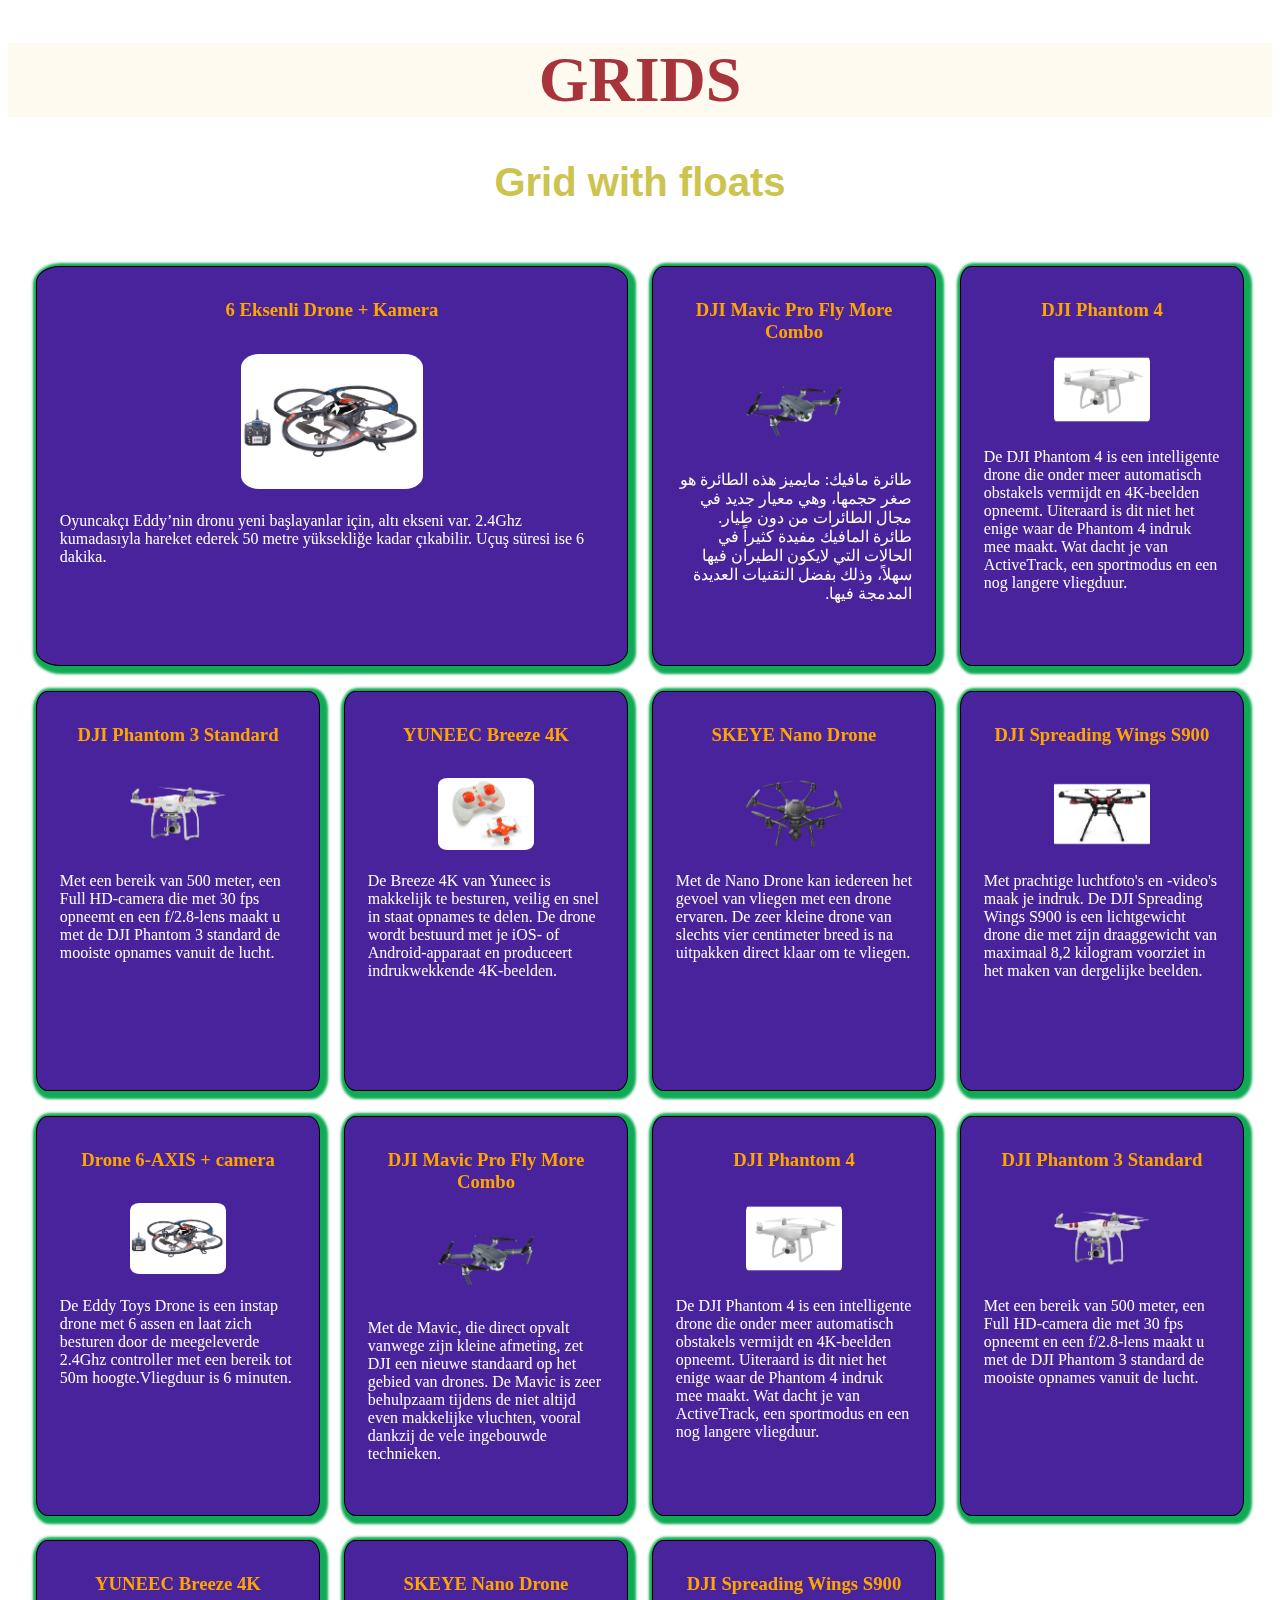
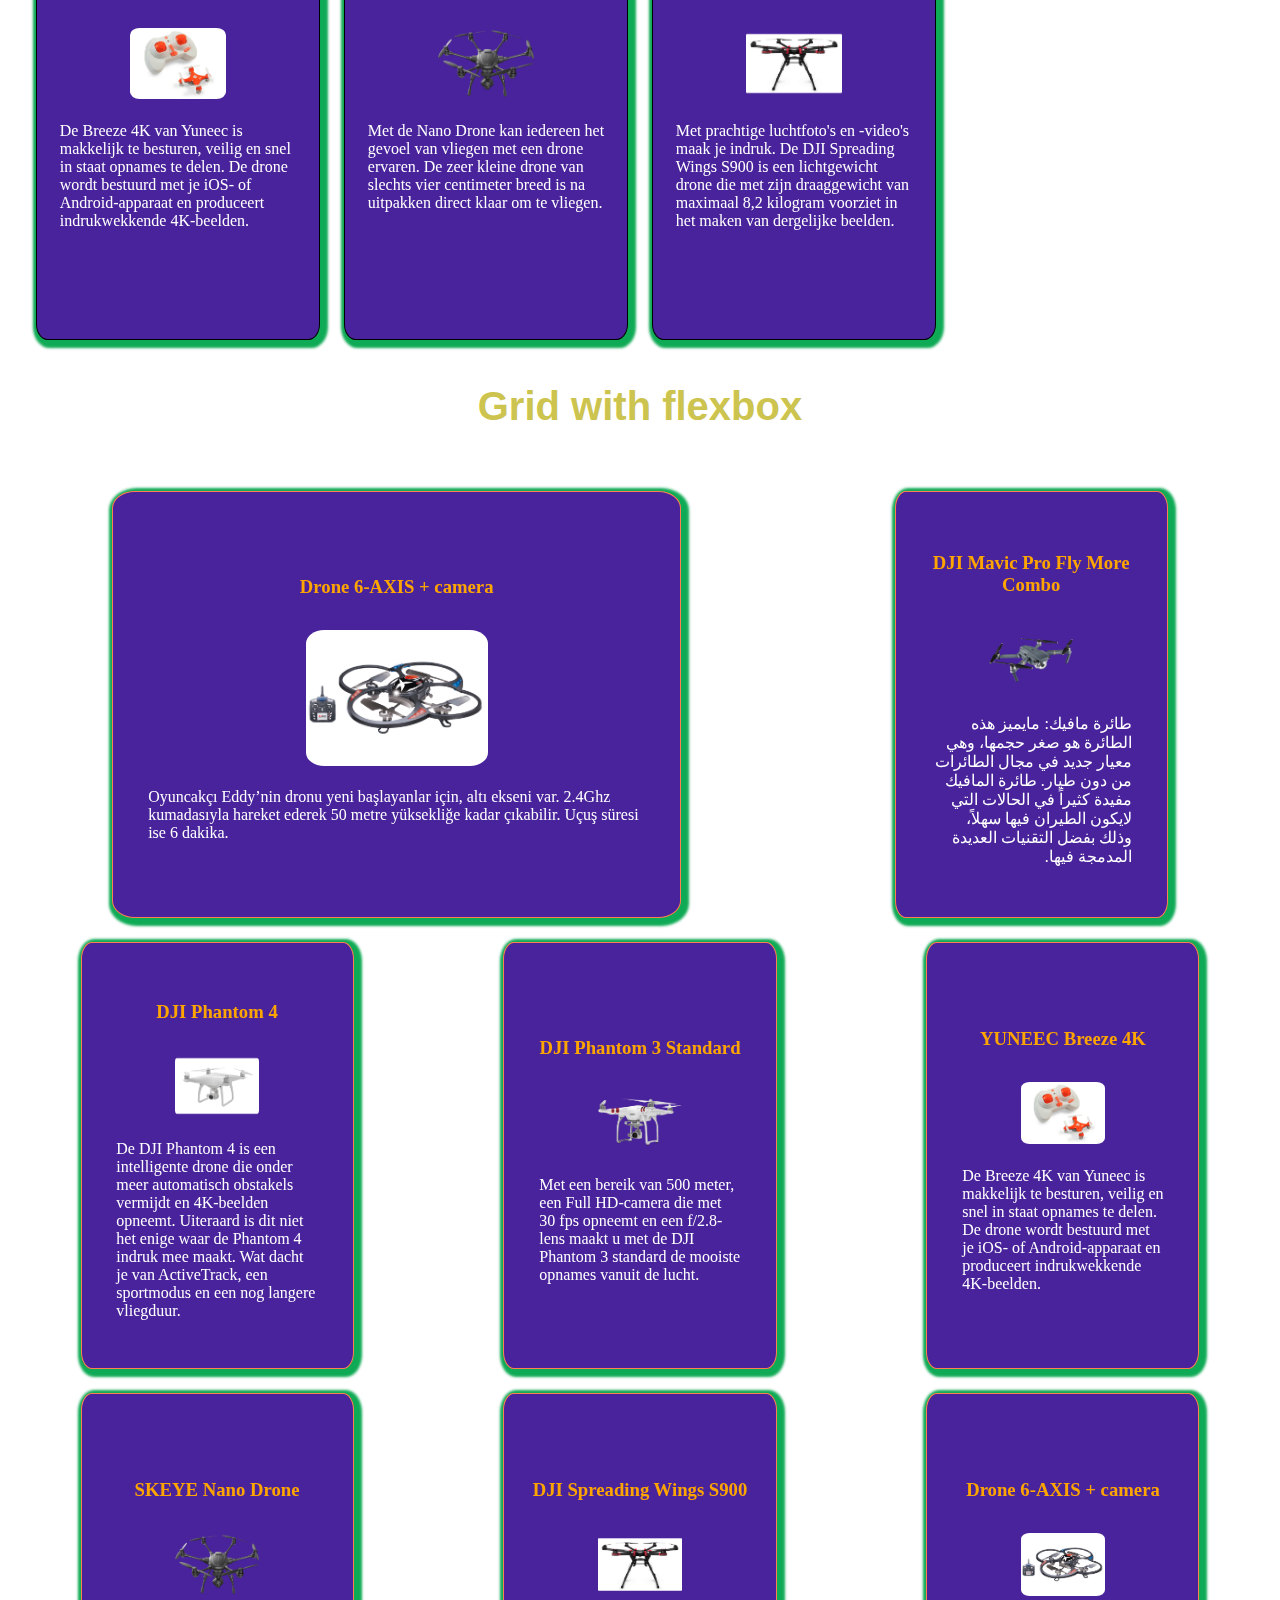
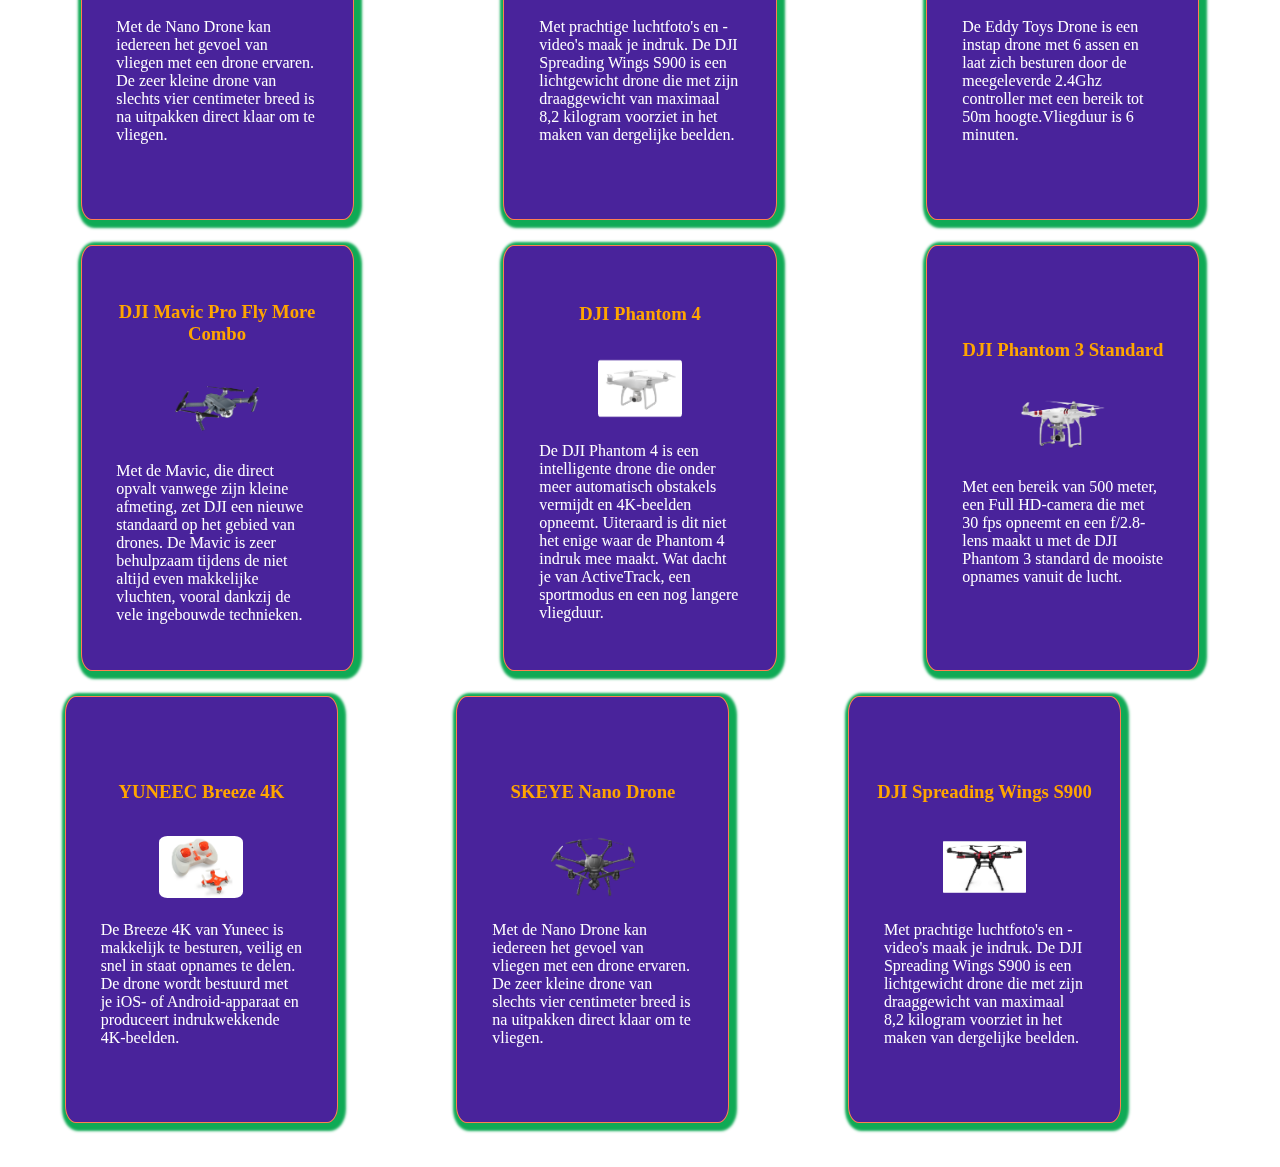
<file: week2/index.html>
<!doctype html>
<html>
    <head>
        <meta charset="utf-8">
        <meta name="viewport" content="width=device-width, initial-scale=1.0">
        <title>Grids</title>
        <link rel="stylesheet" href="style.css">
    </head>
    <body>
        <header>
            <h1>Grids</h1>
        </header>
        <main>
            <section>
                <h2>Grid with floats</h2>
                <ul id="grid-floats">
                    <li class="grid-item">
                        <h3>6 Eksenli Drone + Kamera</h3>
                        <img src="images/drone1.png">
                        <p>Oyuncakçı Eddy’nin dronu yeni başlayanlar için, altı ekseni var. 2.4Ghz kumadasıyla hareket ederek 50 metre yüksekliğe kadar çıkabilir. Uçuş süresi ise 6 dakika.</p>
                    </li>
                    <li class="grid-item">
                        <h3>DJI Mavic Pro Fly More Combo</h3>
                        <img src="images/drone2.png">
                         <p dir="rtl">طائرة مافيك: مايميز هذه الطائرة هو صغر حجمها، وهي معيار جديد في مجال الطائرات من دون طيار. طائرة المافيك مفيدة كثيراً في الحالات التي لايكون الطيران فيها سهلاً، وذلك بفضل التقنيات العديدة المدمجة فيها.</p>
                    </li>
                    <li class="grid-item">
                        <h3>DJI Phantom 4</h3>
                        <img src="images/drone3.png">
                        <p>De DJI Phantom 4 is een intelligente drone die onder meer automatisch obstakels vermijdt en 4K-beelden opneemt. Uiteraard is dit niet het enige waar de Phantom 4 indruk mee maakt. Wat dacht je van ActiveTrack, een sportmodus en een nog langere vliegduur.</p>
                    </li>
                    <li class="grid-item">
                        <h3>DJI Phantom 3 Standard</h3>
                        <img src="images/drone4.png">
                        <p>Met een bereik van 500 meter, een Full HD-camera die met 30 fps opneemt en een f/2.8-lens maakt u met de DJI Phantom 3 standard de mooiste opnames vanuit de lucht.</p>
                    </li>
                    <li class="grid-item">
                        <h3>YUNEEC Breeze 4K</h3>
                        <img src="images/drone5.png">
                        <p>De Breeze 4K van Yuneec is makkelijk te besturen, veilig en snel in staat opnames te delen. De drone wordt bestuurd met je iOS- of Android-apparaat en produceert indrukwekkende 4K-beelden.</p>
                    </li>
                    <li class="grid-item">
                        <h3>SKEYE Nano Drone</h3>
                        <img src="images/drone6.png">
                        <p>Met de Nano Drone kan iedereen het gevoel van vliegen met een drone ervaren. De zeer kleine drone van slechts vier centimeter breed is na uitpakken direct klaar om te vliegen.</p>
                    </li>
                    <li class="grid-item">
                        <h3>DJI Spreading Wings S900</h3>
                        <img src="images/drone7.png">
                        <p>Met prachtige luchtfoto's en -video's maak je indruk. De DJI Spreading Wings S900 is een lichtgewicht drone die met zijn draaggewicht van maximaal 8,2 kilogram voorziet in het maken van dergelijke beelden.</p>
                    </li>
                    <li class="grid-item">
                        <h3>Drone 6-AXIS + camera</h3>
                        <img src="images/drone1.png">
                        <p>De Eddy Toys Drone is een instap drone met 6 assen en laat zich besturen door de meegeleverde 2.4Ghz controller met een bereik tot 50m hoogte.Vliegduur is 6 minuten.</p>
                    </li>
                    <li class="grid-item">
                        <h3>DJI Mavic Pro Fly More Combo</h3>
                        <img src="images/drone2.png">
                        <p>Met de Mavic, die direct opvalt vanwege zijn kleine afmeting, zet DJI een nieuwe standaard op het gebied van drones. De Mavic is zeer behulpzaam tijdens de niet altijd even makkelijke vluchten, vooral dankzij de vele ingebouwde technieken.</p>
                    </li>
                    <li class="grid-item">
                        <h3>DJI Phantom 4</h3>
                        <img src="images/drone3.png">
                        <p>De DJI Phantom 4 is een intelligente drone die onder meer automatisch obstakels vermijdt en 4K-beelden opneemt. Uiteraard is dit niet het enige waar de Phantom 4 indruk mee maakt. Wat dacht je van ActiveTrack, een sportmodus en een nog langere vliegduur.</p>
                    </li>
                    <li class="grid-item">
                        <h3>DJI Phantom 3 Standard</h3>
                        <img src="images/drone4.png">
                        <p>Met een bereik van 500 meter, een Full HD-camera die met 30 fps opneemt en een f/2.8-lens maakt u met de DJI Phantom 3 standard de mooiste opnames vanuit de lucht.</p>
                    </li>
                    <li class="grid-item">
                        <h3>YUNEEC Breeze 4K</h3>
                        <img src="images/drone5.png">
                        <p>De Breeze 4K van Yuneec is makkelijk te besturen, veilig en snel in staat opnames te delen. De drone wordt bestuurd met je iOS- of Android-apparaat en produceert indrukwekkende 4K-beelden.</p>
                    </li>
                    <li class="grid-item">
                        <h3>SKEYE Nano Drone</h3>
                        <img src="images/drone6.png">
                        <p>Met de Nano Drone kan iedereen het gevoel van vliegen met een drone ervaren. De zeer kleine drone van slechts vier centimeter breed is na uitpakken direct klaar om te vliegen.</p>
                    </li>
                    <li class="grid-item">
                        <h3>DJI Spreading Wings S900</h3>
                        <img src="images/drone7.png">
                        <p>Met prachtige luchtfoto's en -video's maak je indruk. De DJI Spreading Wings S900 is een lichtgewicht drone die met zijn draaggewicht van maximaal 8,2 kilogram voorziet in het maken van dergelijke beelden.</p>
                    </li>
                </ul>
                
            </section>
            <section>
                <h2>Grid with flexbox</h2>
                <ul id="grid-flex">
                    <li class="grid-item">
                        <h3>Drone 6-AXIS + camera</h3>
                        <img src="images/drone1.png">
                        <p>Oyuncakçı Eddy’nin dronu yeni başlayanlar için, altı ekseni var. 2.4Ghz kumadasıyla hareket ederek 50 metre yüksekliğe kadar çıkabilir. Uçuş süresi ise 6 dakika.</p>
                    </li>
                    <li class="grid-item">
                        <h3>DJI Mavic Pro Fly More Combo</h3>
                        <img src="images/drone2.png">
                         <p dir="rtl">طائرة مافيك: مايميز هذه الطائرة هو صغر حجمها، وهي معيار جديد في مجال الطائرات من دون طيار. طائرة المافيك مفيدة كثيراً في الحالات التي لايكون الطيران فيها سهلاً، وذلك بفضل التقنيات العديدة المدمجة فيها.</p>
                    </li>
                    <li class="grid-item">
                        <h3>DJI Phantom 4</h3>
                        <img src="images/drone3.png">
                        <p>De DJI Phantom 4 is een intelligente drone die onder meer automatisch obstakels vermijdt en 4K-beelden opneemt. Uiteraard is dit niet het enige waar de Phantom 4 indruk mee maakt. Wat dacht je van ActiveTrack, een sportmodus en een nog langere vliegduur.</p>
                    </li>
                    <li class="grid-item">
                        <h3>DJI Phantom 3 Standard</h3>
                        <img src="images/drone4.png">
                        <p>Met een bereik van 500 meter, een Full HD-camera die met 30 fps opneemt en een f/2.8-lens maakt u met de DJI Phantom 3 standard de mooiste opnames vanuit de lucht.</p>
                    </li>
                    <li class="grid-item">
                        <h3>YUNEEC Breeze 4K</h3>
                        <img src="images/drone5.png">
                        <p>De Breeze 4K van Yuneec is makkelijk te besturen, veilig en snel in staat opnames te delen. De drone wordt bestuurd met je iOS- of Android-apparaat en produceert indrukwekkende 4K-beelden.</p>
                    </li>
                    <li class="grid-item">
                        <h3>SKEYE Nano Drone</h3>
                        <img src="images/drone6.png">
                        <p>Met de Nano Drone kan iedereen het gevoel van vliegen met een drone ervaren. De zeer kleine drone van slechts vier centimeter breed is na uitpakken direct klaar om te vliegen.</p>
                    </li>
                    <li class="grid-item">
                        <h3>DJI Spreading Wings S900</h3>
                        <img src="images/drone7.png">
                        <p>Met prachtige luchtfoto's en -video's maak je indruk. De DJI Spreading Wings S900 is een lichtgewicht drone die met zijn draaggewicht van maximaal 8,2 kilogram voorziet in het maken van dergelijke beelden.</p>
                    </li>
                    <li class="grid-item">
                        <h3>Drone 6-AXIS + camera</h3>
                        <img src="images/drone1.png">
                        <p>De Eddy Toys Drone is een instap drone met 6 assen en laat zich besturen door de meegeleverde 2.4Ghz controller met een bereik tot 50m hoogte.Vliegduur is 6 minuten.</p>
                    </li>
                    <li class="grid-item">
                        <h3>DJI Mavic Pro Fly More Combo</h3>
                        <img src="images/drone2.png">
                        <p>Met de Mavic, die direct opvalt vanwege zijn kleine afmeting, zet DJI een nieuwe standaard op het gebied van drones. De Mavic is zeer behulpzaam tijdens de niet altijd even makkelijke vluchten, vooral dankzij de vele ingebouwde technieken.</p>
                    </li>
                    <li class="grid-item">
                        <h3>DJI Phantom 4</h3>
                        <img src="images/drone3.png">
                        <p>De DJI Phantom 4 is een intelligente drone die onder meer automatisch obstakels vermijdt en 4K-beelden opneemt. Uiteraard is dit niet het enige waar de Phantom 4 indruk mee maakt. Wat dacht je van ActiveTrack, een sportmodus en een nog langere vliegduur.</p>
                    </li>
                    <li class="grid-item">
                        <h3>DJI Phantom 3 Standard</h3>
                        <img src="images/drone4.png">
                        <p>Met een bereik van 500 meter, een Full HD-camera die met 30 fps opneemt en een f/2.8-lens maakt u met de DJI Phantom 3 standard de mooiste opnames vanuit de lucht.</p>
                    </li>
                    <li class="grid-item">
                        <h3>YUNEEC Breeze 4K</h3>
                        <img src="images/drone5.png">
                        <p>De Breeze 4K van Yuneec is makkelijk te besturen, veilig en snel in staat opnames te delen. De drone wordt bestuurd met je iOS- of Android-apparaat en produceert indrukwekkende 4K-beelden.</p>
                    </li>
                    <li class="grid-item">
                        <h3>SKEYE Nano Drone</h3>
                        <img src="images/drone6.png">
                        <p>Met de Nano Drone kan iedereen het gevoel van vliegen met een drone ervaren. De zeer kleine drone van slechts vier centimeter breed is na uitpakken direct klaar om te vliegen.</p>
                    </li>
                    <li class="grid-item">
                        <h3>DJI Spreading Wings S900</h3>
                        <img src="images/drone7.png">
                        <p>Met prachtige luchtfoto's en -video's maak je indruk. De DJI Spreading Wings S900 is een lichtgewicht drone die met zijn draaggewicht van maximaal 8,2 kilogram voorziet in het maken van dergelijke beelden.</p>
                    </li>
                </ul>
            </section>
        </main>
    </body>
</html>
</file>
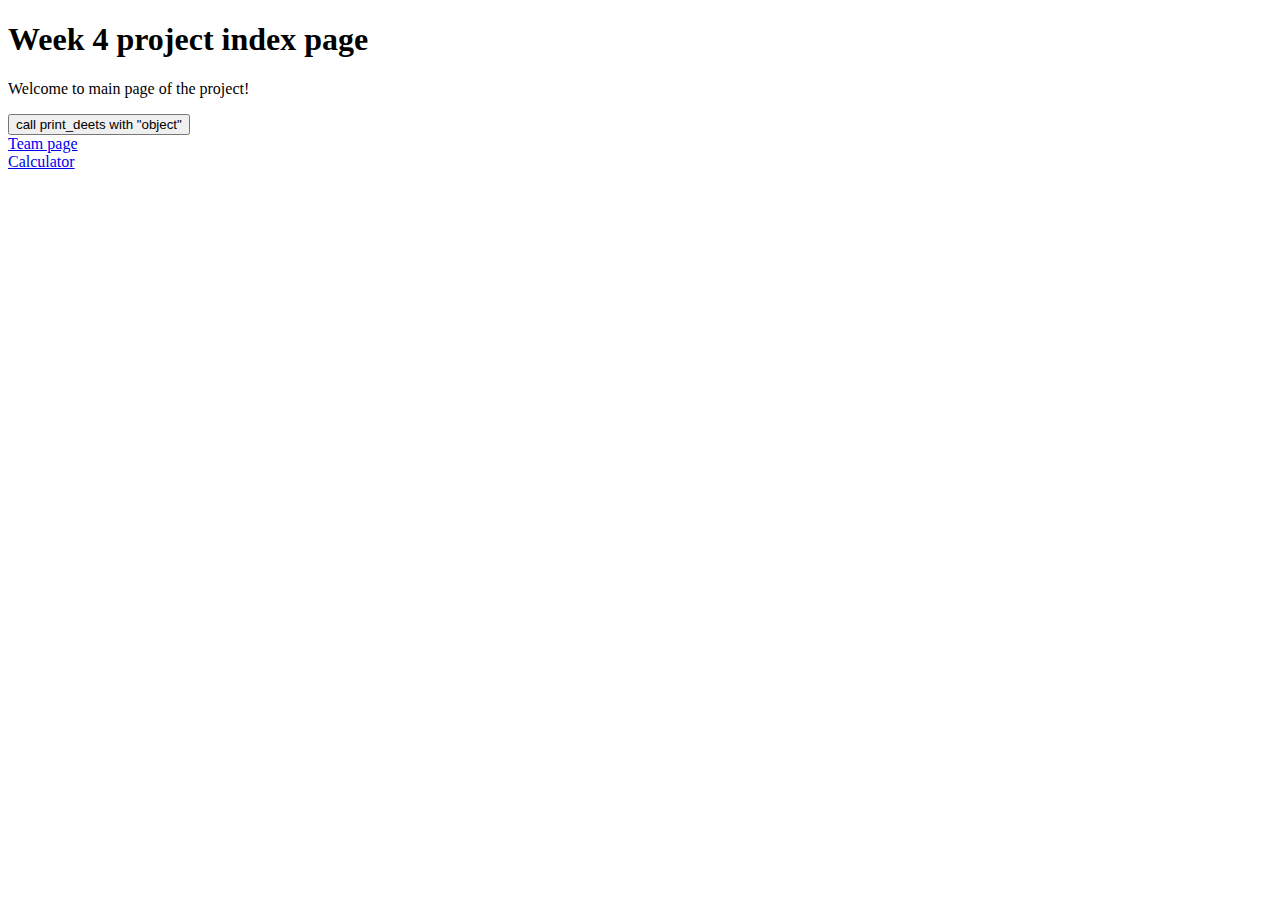
<file: week4/index.html>
<!DOCTYPE html>
<html lang="en-US">
    <head>
        <meta charset="utf-8">

        <meta name="viewport" content="width=device-width, initial-scale=1.0">

        <title>home page</title>

        <script type="text/javascript">
            // data (variables)
            let object = {
                name: "Team_site_project",
                link: "https://www.thinkwithgoogle.com/",
                description: "website page"
            };

            // functions
            function print_deets(object) {
                console.log(object);
            }

        </script>
    </head>
    
    <body>
      <h1>Week 4 project index page</h1>
      <p>Welcome to main page of the project!</p>
      <button onclick="print_deets(object);">call print_deets with "object"</button> <br>
 
      <a href="./team.html">Team page</a> <br>
      <a href="./calc.html">Calculator</a>
    </body>
</html>
</file>
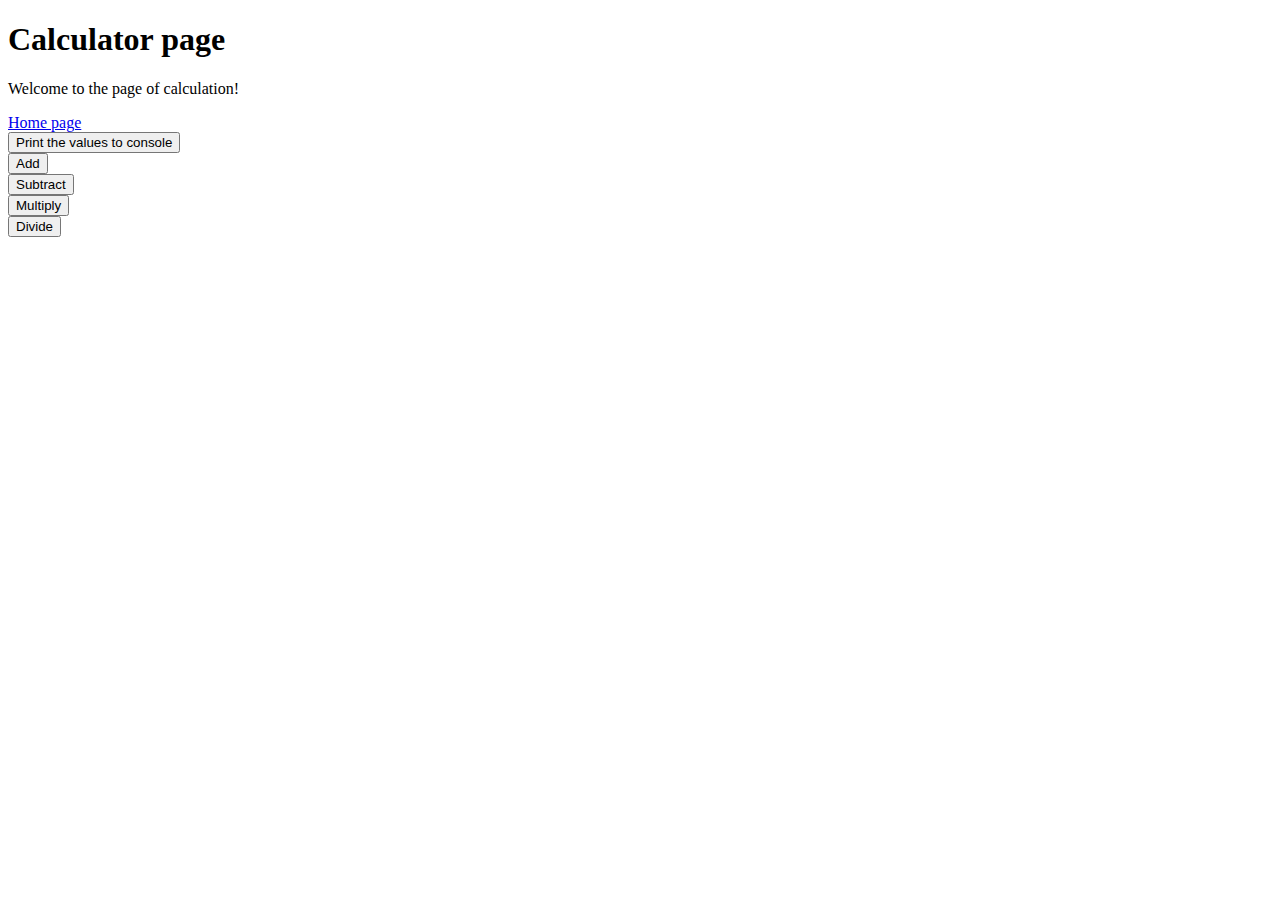
<file: week4/calc.html>
<!DOCTYPE html>
<html lang="en-US">
    <head>
        <meta charset="utf-8">

        <meta name="viewport" content="width=device-width, initial-scale=1.0">

        <title>calculator page</title>

        <script type="text/javascript">
            // data (variables)
            var a = 300;
            var b = 500;
            var team_members = ["Kale", "Fade", "Zalem"];

            // functions
            function print_vals(a, b) {
                console.log(a);
                console.log(b);
            }
            function add(a, b) {
                return a + b;
            }
            function subtract(a, b) {
                return a - b;
            }
            function multiply(a, b) {
                return a * b;
            }
            function divide(a, b) {
                return a / b;
            }

        </script>
    </head>
    
    <body>
      <h1>Calculator page</h1>
      <p>Welcome to the page of calculation!</p>
      <a href="./index.html">Home page</a> <br>
      <button onclick="print_vals(a, b);">Print the values to console</button> <br>
      <button onclick="console.log(add(a, b));">Add</button> <br>
      <button onclick="console.log(subtract(a, b));">Subtract</button> <br>
      <button onclick="console.log(multiply(a, b));">Multiply</button> <br>
      <button onclick="console.log(divide(a, b));">Divide</button> <br>
    </body>
</html>
</file>
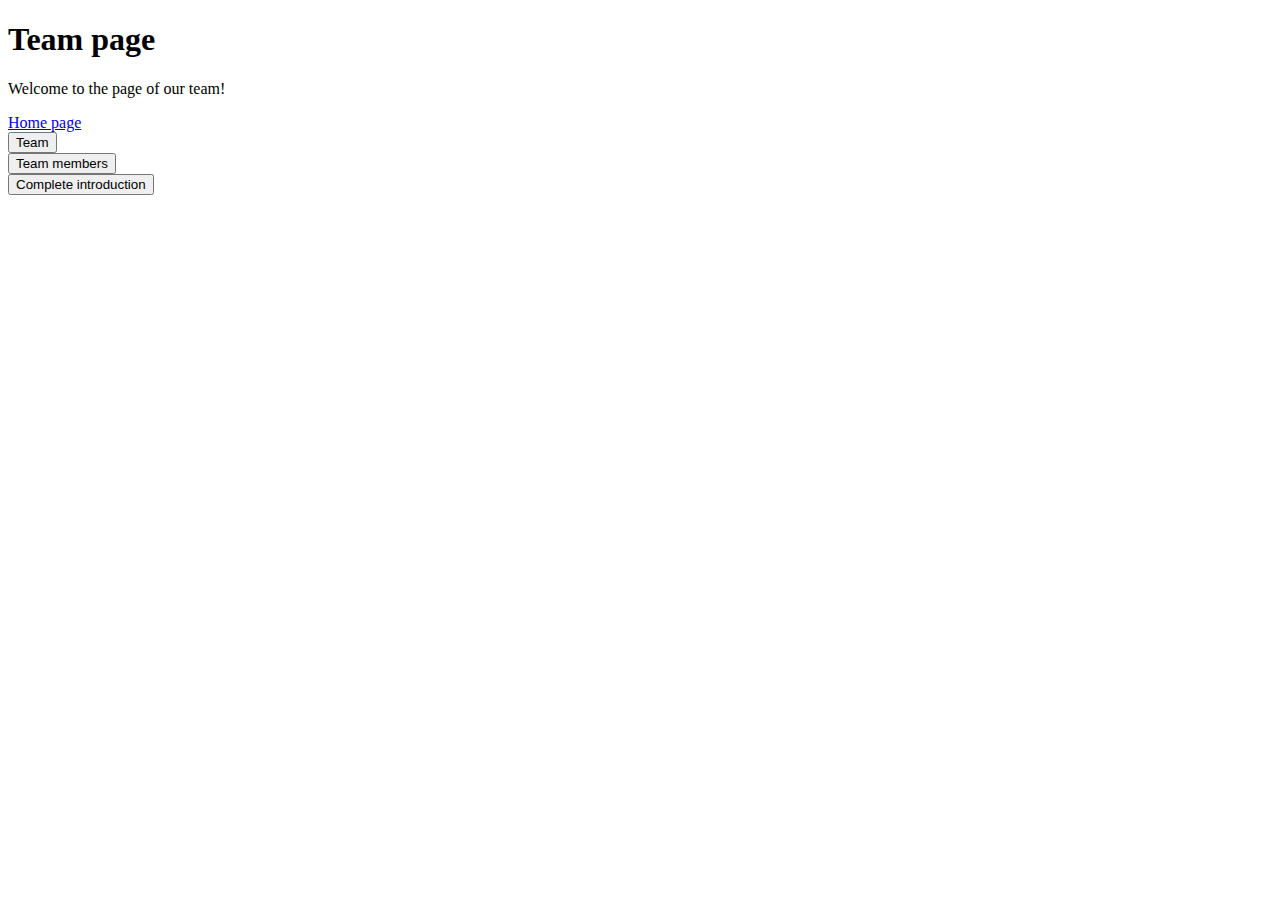
<file: week4/team.html>
<!DOCTYPE html>
<html lang="en-US">
    <head>
        <meta charset="utf-8">

        <meta name="viewport" content="width=device-width, initial-scale=1.0">

        <title>team page</title>

        <script type="text/javascript">
            // data (variables)
            var team_name = "Rocksy";
            var team_members = ["Kale", "Fade", "Zalem"];

            // functions
            function print_team_name(team_name) {
                console.log("Hello and welcome to the page of team " + team_name);
            }
            function print_team_members(team_members) {
                console.log("Team members are: " + team_members);
            }
            function print_complete_introduction(team_name, team_members) {
                print_team_name(team_name);
                print_team_members(team_members);
            }

        </script>
    </head>
    
    <body>
      <h1>Team page</h1>
      <p>Welcome to the page of our team!</p>
      <a href="./index.html">Home page</a> <br>
      <button onclick="print_team_name(team_name);">Team</button> <br>
      <button onclick="print_team_members(team_members);">Team members</button> <br>
      <button onclick="print_complete_introduction(team_name, team_members);">Complete introduction</button> <br>
    </body>
</html>
</file>
<file: week2/style.css>
#grid-floats {
    float: left;
    max-height: 60%;
    margin-top: 0%;

}

#grid-floats ul {
    height: auto;
}

/* Styling Elements.. */

p {
    text-align: start;
    margin: 1vh;
    padding: 1.5vh;
}

header {
    background-color: floralwhite;
    text-transform: uppercase;
    color: rgb(167, 52, 58);
    font-family: 'Goudy Old Style', Cambria, Cochin, 'Hoefler Text', Georgia, Times, 'Times New Roman', serif;
    font-style: normal;
}

@keyframes bounce {
	0%, 20%, 60%, 100% {
		-webkit-transform: translateY(0);
		transform: translateY(0);
	}

	40% {
		-webkit-transform: translateY(-20px);
		transform: translateY(-20px);
	}

	80% {
		-webkit-transform: translateY(-10px);
		transform: translateY(-10px);
	}
}

h1 {
    text-shadow: burlywood;
    text-align: center;
    transform-style: preserve-3d;
    font-size: 4rem;
}

h1:after {
	top: -100%;
	left: 0px;
	width: 100%;
	position: absolute;
	background: #f5f8f8;
	border-radius: 5px;
	content: 'Explore...';
	transform-origin: left bottom;
	transform: rotateX(90deg);
}

h1:hover {
    color: rgb(131, 2, 2);
    font-weight: bolder;
    text-shadow: yellowgreen;
    animation: bounce 1s;
    transform-origin: center bottom;
    transform: rotateX(-90deg) translateY(100%);
}

@-webkit-keyframes mymove {
    from {text-decoration: underline tan;}
    to {text-decoration: underline overline tomato;}
}
  

@keyframes mymove {
    from {text-decoration: underline tan;}
    to {text-decoration: underline overline tomato;}
}

h2 {
    text-align: center;
    color: rgb(204, 196, 79);
    font-family: 'Gill Sans Extrabold', fantasy, 'Lucida Sans', 'Lucida Sans Regular', 'Lucida Grande', 'Lucida Sans Unicode', Geneva, Verdana, sans-serif;
    font-size: 2.5rem;
    animation: mymove 9s infinite;    
}

img:hover {
    transform: scale(2.5);
}

/* ..Styling Elements */

ul {
    list-style: none;
    padding: 1em;

}

li{
    border-radius: 4%;
    display: inline-block;
    vertical-align: middle;
    -webkit-transform: translateZ(0);
    transform: translateZ(0);
    box-shadow: 0 0 1px rgba(0, 0, 0, 0);
    -webkit-backface-visibility: hidden;
    backface-visibility: hidden;
    -moz-osx-font-smoothing: grayscale;
    overflow: hidden;
    -webkit-transition-duration: 0.5s;
    transition-duration: 0.5s;
    -webkit-transition-property: color, background-color;
    transition-property: color, background-color;
  }

#grid-flex {
    grid-gap: 3%;
    display: flex;
    flex-flow: row wrap;
    
}

.grid-item {
    margin: 1%;
    overflow: auto;
}

img {
    display: table;
    margin-left: auto;
    margin-right: auto;
    border-radius: 10%;
    object-position: center;
    object-fit: contain;
}

/* For mobile phones: */

h3 {
    color: rgb(185, 100, 160);
    text-align: center;
    padding: 1.5vh;
}

p {
    color: rgb(104, 90, 90);
}

[class*="grid-"] {
    text-size-adjust: auto;
    background-color: rgb(138, 190, 190);
}

.grid-item {
    box-shadow: 1vw 1vw 2vw 2vw rgb(72, 103, 189);
}

img{
    max-width: 34%; 
    max-height: 34%;
}

/* Mobile Float */

#grid-floats .grid-item {
    box-sizing: content-box;
    float: left;
    width: 47%;
    height: 60vw;
    overflow: auto;
    border: 1px solid rgb(5, 5, 151);
}

#grid-floats::after {
    display: table;
    content: "";
    clear: both;
}

#grid-floats > li:first-child {
    width: 95.5%;
}

#grid-floats > li:first-child img {
    object-fit: contain;
}

/* Mobile Flex */

#grid-flex {
    display: flex;
    flex-direction: row;
    flex-wrap: wrap;
    justify-content: space-around;
    align-content: space-around;
    align-items: flex-start;
}

#grid-flex .grid-item {
    flex-basis: 47%;
    flex-direction: column;
    flex-flow: row wrap;
    height: 60vw;
    border: 1px solid rgb(5, 5, 151);
}

#grid-flex > li:first-child {
    flex-basis: 96%;
}

#grid-flex > li:first-child img {
    object-fit: contain;
}


/* For tablets: */
@media only screen and (min-width: 600px) {


    .grid-item {
        box-shadow: 0.5vw 0.5vw 0.5vw 1vw rgb(165, 10, 10);
        background-color: aliceblue;
        border: 1px solid white;
    }

    h3 {
        color: crimson;
        text-align: center;
        padding: 1.5vh;
    }

    p {
        color: rgb(124, 124, 14);
    }

    /* Tablet Float */

    #grid-floats .grid-item {
        box-sizing: content-box;        
        float: left;
        width: 30.5%;
        height: 60vw;
        

    }

    #grid-floats::after {
        content: "";
        display: grid;
        clear: both;
    }

    #grid-floats > li:nth-child(-n+2) {
        width: 47%;
        height: 60vw;
        
    }

    /* Tablet Flex */

    #grid-flex {
        display: flex;
        flex-direction: row;
        align-content: flex-start;
        align-items: flex-start;
    }

    #grid-flex .grid-item {
        flex-basis: 28%;
        height: 60vw;
        flex-direction: row;
        flex-flow: wrap;
        justify-content: flex-start;
        align-content: flex-start; 
        padding: 1%;     

    }

    #grid-flex::after {
        content: "";
        display: grid;
        clear: both;
    }

    #grid-flex > li:nth-child(-n+2) {
        flex-basis: 45%;
        height: 60vw;
        border: 1px solid;
    }
}

/* For desktops: */
@media only screen and (min-width: 768px) {

    .grid-item {
        box-shadow: 0.2vw 0.2vw 0.2vw 0.4vw rgb(15, 170, 85);
        background-color: rgb(73, 35, 155);
    }

    h3 {
        color: orange;
        text-align: center;
        padding: 1.5vh;
    }

    p {
        color: white;
    }

    /* Desktop Float */

    #grid-floats .grid-item {
        box-sizing: border-box;
        float: left;
        width: 23%;
        height: 400px;
        border: 1px solid black;
        
    }

    #grid-floats::after {
        content: "";
        display: table;
        clear: both;
    }

    #grid-floats > li:nth-child(1) {
        width: 48%;
        height: 400px;
        border: 1px solid black;
    }

    
    #grid-floats > li:nth-child(2)
    {
        width: 23%;
        height: 400px;
        border: 1px solid black;
    }

    #grid-floats > li:nth-child(3)
    {
        width: 23%;
        min-height: 400px;
        border: 1px solid black;
    }


    /* Desktop Flex */

    #grid-flex {
        display: flex;
        flex-flow: row wrap;
        justify-content: space-around;
        align-items: flex-start;

    }

    #grid-flex .grid-item {
        flex-basis: 20%;
        height: 400px;
        flex-direction: row;
        flex-flow: wrap;
        justify-content: space-around;
        align-content: space-around;
        border: 1px solid coral;

    }

    #grid-flex::after {
        content: "";
        display: table;
        clear: both;
    }

    #grid-flex > li:first-child {
        flex-basis: 44%;
        border: 1px solid coral;
        height: 400px;
    }

    #grid-flex > li:nth-child(2)
    {
        flex-basis: 20%;
        height: 400px;
        border: 1px solid coral;
    }

    #grid-flex > li:nth-child(3)
    {
        flex-basis: 20%;
        height: 400px;
        border: 1px solid coral;
    }
    
}
</file>
